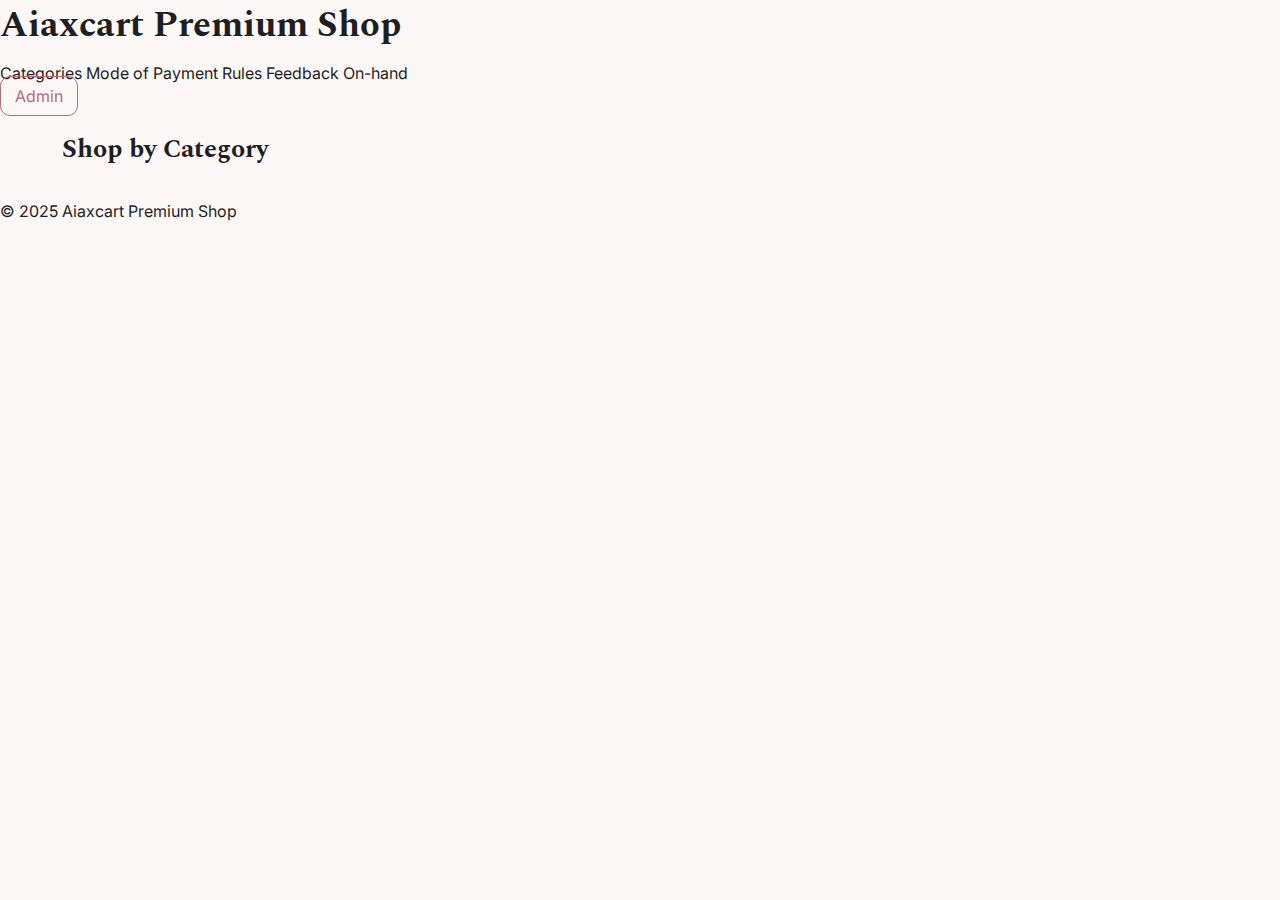
<file: Index.html>
<!doctype html>
<html lang="en">
<head>
  <meta charset="utf-8" />
  <meta name="viewport" content="width=device-width, initial-scale=1" />
  <title>Aiaxcart Premium Shop</title>
  <link rel="stylesheet" href="style.css" />
</head>
<body>
  <header>
    <h1>Aiaxcart Premium Shop</h1>
    <nav id="topTabs">
      <a href="#" class="active" data-tab="categories">Categories</a>
      <a href="#" data-tab="payments">Mode of Payment</a>
      <a href="#" data-tab="rules">Rules</a>
      <a href="#" data-tab="feedback">Feedback</a>
      <a href="#" data-tab="onhand">On-hand</a>
    </nav>
    <a href="admin.html" class="btn ghost">Admin</a>
  </header>

  <main class="container">
    <section id="categories" class="tab">
      <div class="section-head">
        <h2>Shop by Category</h2>
        <div id="catChips"></div>
      </div>
      <div id="grid" class="grid"></div>
    </section>

    <section id="payments" class="tab hidden">
      <h2>Accepted Payments</h2>
      <ul class="list">
        <li><b>GCash</b> — send exact amount then include ref. # on checkout</li>
        <li><b>Maya</b> — supported; include ref. # on checkout</li>
        <li><b>Bank Transfer</b> — BDO/UnionBank (send receipt)</li>
      </ul>
    </section>

    <section id="rules" class="tab hidden">
      <h2>Rules</h2>
      <ol class="list">
        <li>Orders are processed after a valid reference number or receipt is submitted.</li>
        <li>No refunds for digital items once delivered.</li>
        <li>Use a correct, reachable email address.</li>
        <li>Message us for any concerns via Telegram or Messenger.</li>
      </ol>
    </section>

    <section id="feedback" class="tab hidden">
      <h2>Feedback / Vouches</h2>
      <textarea id="feedbackText" class="input" placeholder="Write your feedback here…"></textarea>
      <button class="btn" id="sendFeedback">Send Feedback</button>
      <div id="feedbackList" class="stack" style="margin-top:16px;"></div>
    </section>

    <section id="onhand" class="tab hidden">
      <h2>Available On-hand Accounts</h2>
      <div id="onhandList" class="grid"></div>
    </section>
  </main>

  <footer>© 2025 Aiaxcart Premium Shop</footer>

  <!-- Checkout modal -->
  <dialog id="checkout">
    <form method="dialog" class="modal">
      <button value="close" class="close">×</button>
      <h3 id="ckTitle">Checkout</h3>
      <p id="ckSubtitle" class="muted"></p>

      <label class="label">Name</label>
      <input id="ckName" class="input" required />
      <label class="label">Email</label>
      <input id="ckEmail" class="input" type="email" required />
      <label class="label">Reference number (or upload receipt)</label>
      <input id="ckRef" class="input" placeholder="e.g., GCash REF123456789" />
      <input id="ckFile" class="input" type="file" accept="image/*,application/pdf" />
      <div class="hstack right">
        <button class="btn" id="placeBtn" type="button">Place Order</button>
      </div>
      <p id="ckMsg" class="muted"></p>
    </form>
  </dialog>

  <script type="module" src="app.js"></script>
  <script type="module" src="shop.js"></script>
</body>
</html>
</file>
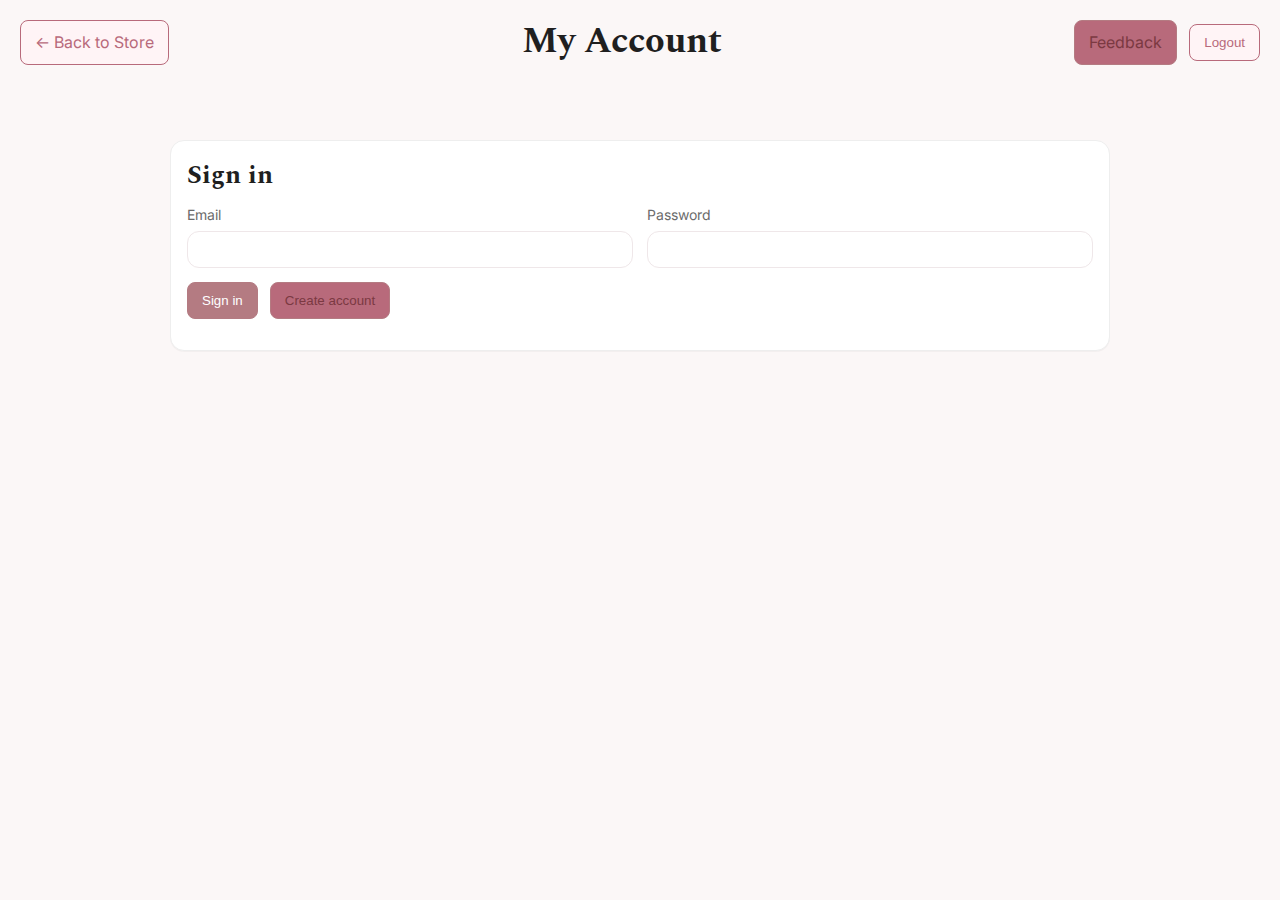
<file: account.html>
<!doctype html>
<html lang="en">
<head>
  <meta charset="utf-8" />
  <meta name="viewport" content="width=device-width,initial-scale=1" />
  <title>My Account</title>
  <link rel="stylesheet" href="style.css" />
  <style>
    /* Small alignment touch-ups just for the account page */
    header {
      display:flex; align-items:center; justify-content:space-between;
      gap:12px; padding:16px 20px;
    }
    header .right { display:flex; gap:10px; align-items:center; }
    .btn { padding:10px 14px; border:1px solid #b47b82; border-radius:8px; color:#7b3942; }
    .btn.ghost { background:#fff4f6; }
    .btn.primary { background:#b47b82; color:#fff; border-color:#b47b82; }
    .row { display:flex; gap:12px; align-items:center; }
    .field { display:flex; flex-direction:column; gap:6px; }
    .form-row { display:grid; grid-template-columns:1fr 1fr; gap:14px; align-items:end; }
    @media (max-width:700px){ .form-row{ grid-template-columns:1fr; } }
    .muted { color:#7c7c7c; font-size:0.95rem; }
    .card { background:#fff; border:1px solid #eee; border-radius:14px; padding:16px; }
    #authMsg { color:#a13745; margin-top:6px; }
    #msg { margin-top:8px; color:#3c6c3c; }
  </style>
</head>
<body>

<header class="row" style="align-items:center">
  <a href="index.html" class="btn ghost">← Back to Store</a>
  <h1 style="margin:0; flex:1; text-align:center">My Account</h1>
  <div class="row" style="gap:12px">
    <a href="feedback.html" class="btn">Feedback</a>
    <button id="logoutBtn" class="btn ghost">Logout</button>
  </div>
</header>

<main class="container">
  <div id="ordersBox"></div>
</main>

<script type="module" src="account.js"></script>


<main class="container" style="padding:12px 20px; max-width:980px; margin:auto">

  <!-- AUTH GATE -->
  <section id="authGate" class="card">
    <h2 style="margin-top:0">Sign in</h2>
    <form id="signinForm" class="form-row" autocomplete="on" novalidate>
      <div class="field">
        <label for="loginEmail">Email</label>
        <input id="loginEmail" type="email" required />
      </div>
      <div class="field">
        <label for="loginPass">Password</label>
        <input id="loginPass" type="password" required />
      </div>
      <div class="row" style="grid-column:1/-1">
        <button id="loginBtn"  type="submit" class="btn primary">Sign in</button>
        <button id="signupBtn" type="button" class="btn">Create account</button>
      </div>
    </form>
    <p id="authMsg" class="muted"></p>
  </section>

  <!-- APP AFTER LOGIN -->
  <section id="app" style="display:none">
    <section class="card" style="margin-bottom:16px">
      <h2 style="margin-top:0">Quick checkout</h2>

      <div class="row" style="flex-wrap:wrap; gap:14px">
        <div class="field">
          <label>Product</label>
          <select id="pSel"></select>
        </div>

        <div class="field">
          <label>Ownership</label>
          <select id="ownSel">
            <option value="solo">Solo</option>
            <option value="shared">Shared</option>
          </select>
        </div>

        <div class="field">
          <label>Type</label>
          <select id="credSel">
            <option value="account">Account</option>
            <option value="profile">Profile</option>
          </select>
        </div>

        <div class="field">
          <label>Duration</label>
          <select id="durSel">
            <option value="7">7 days</option>
            <option value="14">14 days</option>
            <option value="30" selected>1 month</option>
            <option value="60">2 months</option>
            <option value="90">3 months</option>
            <option value="120">4 months</option>
            <option value="150">5 months</option>
            <option value="180">6 months</option>
            <option value="210">7 months</option>
            <option value="240">8 months</option>
            <option value="270">9 months</option>
            <option value="300">10 months</option>
            <option value="330">11 months</option>
            <option value="360">12 months</option>
          </select>
        </div>

        <div class="field">
          <label>Amount</label>
          <div id="amountTxt" style="font-weight:700; padding:10px 0">₱0.00</div>
        </div>
      </div>

      <div class="divider" style="height:1px;background:#eee;margin:12px 0"></div>

      <div class="row" style="gap:18px; flex-wrap:wrap">
        <div class="row">
          <label><input type="radio" name="pm" value="gcash" checked> GCash</label>
          <label style="margin-left:12px"><input type="radio" name="pm" value="maya"> Maya</label>
        </div>

        <div id="gcashInfo" class="row" style="display:flex">
          <span class="muted">Send to</span>
          <b id="gcashNum">09XX-XXX-XXXX</b>
        </div>
        <div id="mayaInfo" class="row" style="display:none">
          <span class="muted">Send to</span>
          <b id="mayaNum">09YY-YYY-YYYY</b>
        </div>
      </div>

      <div class="row" style="margin-top:10px; flex-wrap:wrap; gap:14px">
        <div class="field">
          <label>Reference # (optional until paid)</label>
          <input id="refNo" placeholder="GCash/Maya Ref #" />
        </div>
        <div class="field">
          <label>Time sent (optional)</label>
          <input id="sentAt" type="datetime-local" />
        </div>
        <div class="field">
          <label>Upload receipt (optional)</label>
          <input id="receiptFile" type="file" accept="image/*,application/pdf" />
        </div>
      </div>

      <div class="row" style="margin-top:12px">
        <button id="placeBtn" class="btn primary">Place order</button>
        <span id="msg" class="muted"></span>
      </div>
    </section>

    <section class="card">
      <h2 style="margin-top:0">My Orders</h2>
      <div id="ordersBox" class="col"></div>
    </section>
  </section>

</main>

<!-- Make sure app.js loads first (creates the supabase client), then account.js -->
<script src="app.js"></script>
<script src="account.js"></script>
</body>
</html>
</file>
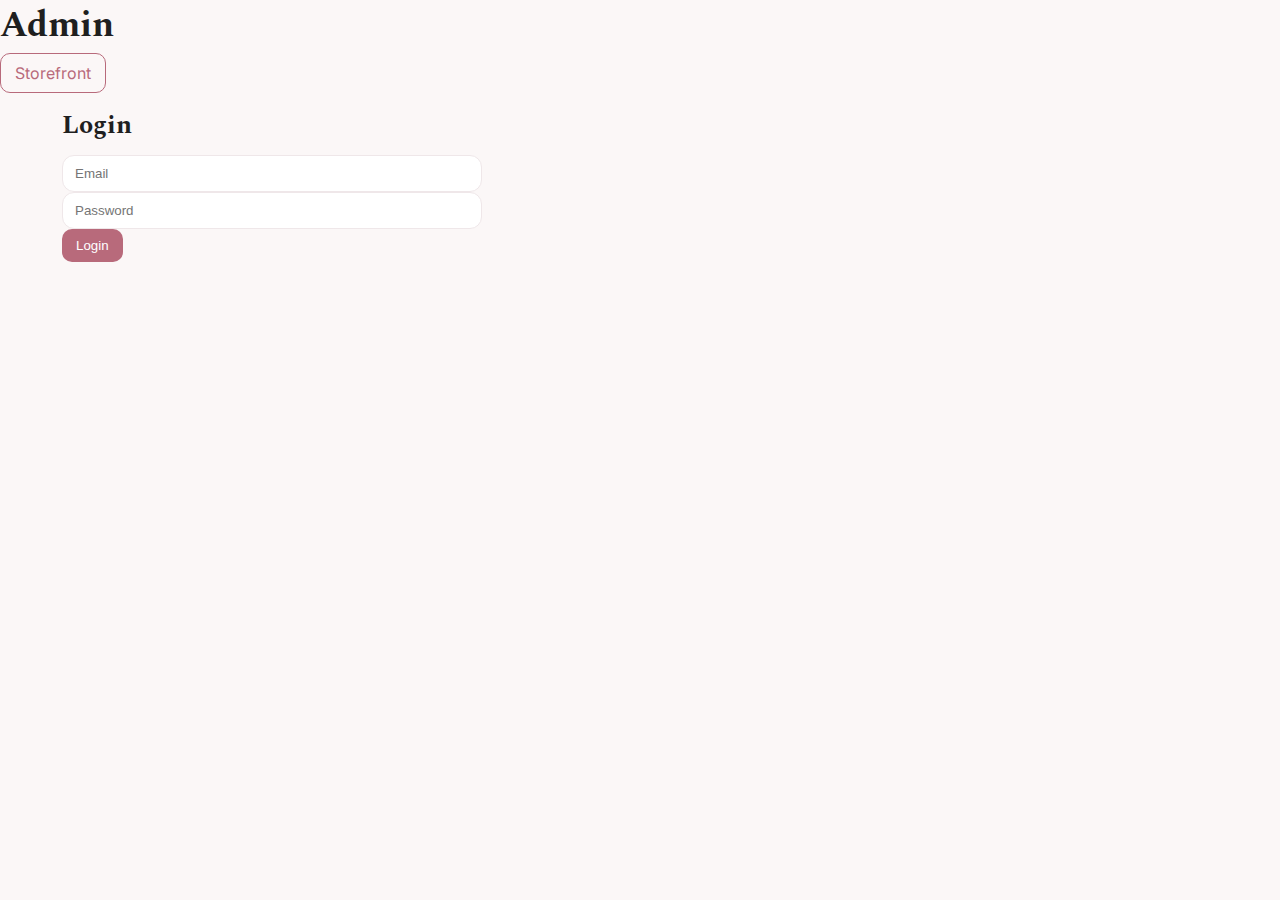
<file: Admin.html>
<!doctype html>
<html lang="en">
<head>
  <meta charset="utf-8"/>
  <meta name="viewport" content="width=device-width, initial-scale=1"/>
  <title>Admin • Aiaxcart</title>
  <link rel="stylesheet" href="style.css"/>
</head>
<body>
<header>
  <h1>Admin</h1>
  <div class="hstack">
    <a class="btn ghost" href="index.html">Storefront</a>
  </div>
</header>

<main class="container">
  <section id="authBox">
    <h2>Login</h2>
    <div class="stack" style="max-width:420px">
      <input id="email" class="input" type="email" placeholder="Email"/>
      <input id="password" class="input" type="password" placeholder="Password"/>
      <button id="loginBtn" class="btn">Login</button>
      <p id="authMsg" class="muted"></p>
    </div>
  </section>

  <section id="adminArea" class="hidden">
    <div class="hstack right">
      <button id="logoutBtn" class="btn ghost">Logout</button>
    </div>

    <div class="grid">
      <!-- Products -->
      <div class="card">
        <h3>Products</h3>
        <form id="prodForm" class="stack">
          <select id="pCat" class="input"></select>
          <input id="pName" class="input" placeholder="Name"/>
          <input id="pPrice" class="input" type="number" step="0.01" placeholder="Price"/>
          <textarea id="pDesc" class="input" placeholder="Description"></textarea>
          <label><input type="checkbox" id="pAvail" checked/> Available</label>
          <input id="pStock" class="input" type="number" placeholder="Available stock (on-hand count)"/>
          <button class="btn" type="submit">Add / Update</button>
        </form>
        <div id="prodList" class="stack" style="margin-top:12px;"></div>
      </div>

      <!-- On-hand Accounts -->
      <div class="card">
        <h3>On-hand Accounts</h3>
        <form id="invForm" class="stack">
          <select id="invProd" class="input"></select>
          <input id="invUser" class="input" placeholder="Username / Email / Code"/>
          <input id="invSecret" class="input" placeholder="Password / Token"/>
          <input id="invNotes" class="input" placeholder="Notes (optional)"/>
          <button class="btn" type="submit">Add Account</button>
        </form>
        <div id="invList" class="stack" style="margin-top:12px;"></div>
      </div>

      <!-- Orders -->
      <div class="card">
        <h3>Orders</h3>
        <div id="orderList" class="stack"></div>
        <div class="hstack right" style="margin-top:8px;">
          <button class="btn ghost" id="csvBtn">Export CSV</button>
        </div>
      </div>

      <!-- Sales Summary -->
      <div class="card">
        <h3>Sales Summary</h3>
        <div id="stats" class="stack"></div>
      </div>
    </div>
  </section>
</main>

<script type="module" src="app.js"></script>
<script type="module" src="admin.js"></script>
</body>
</html>
</file>
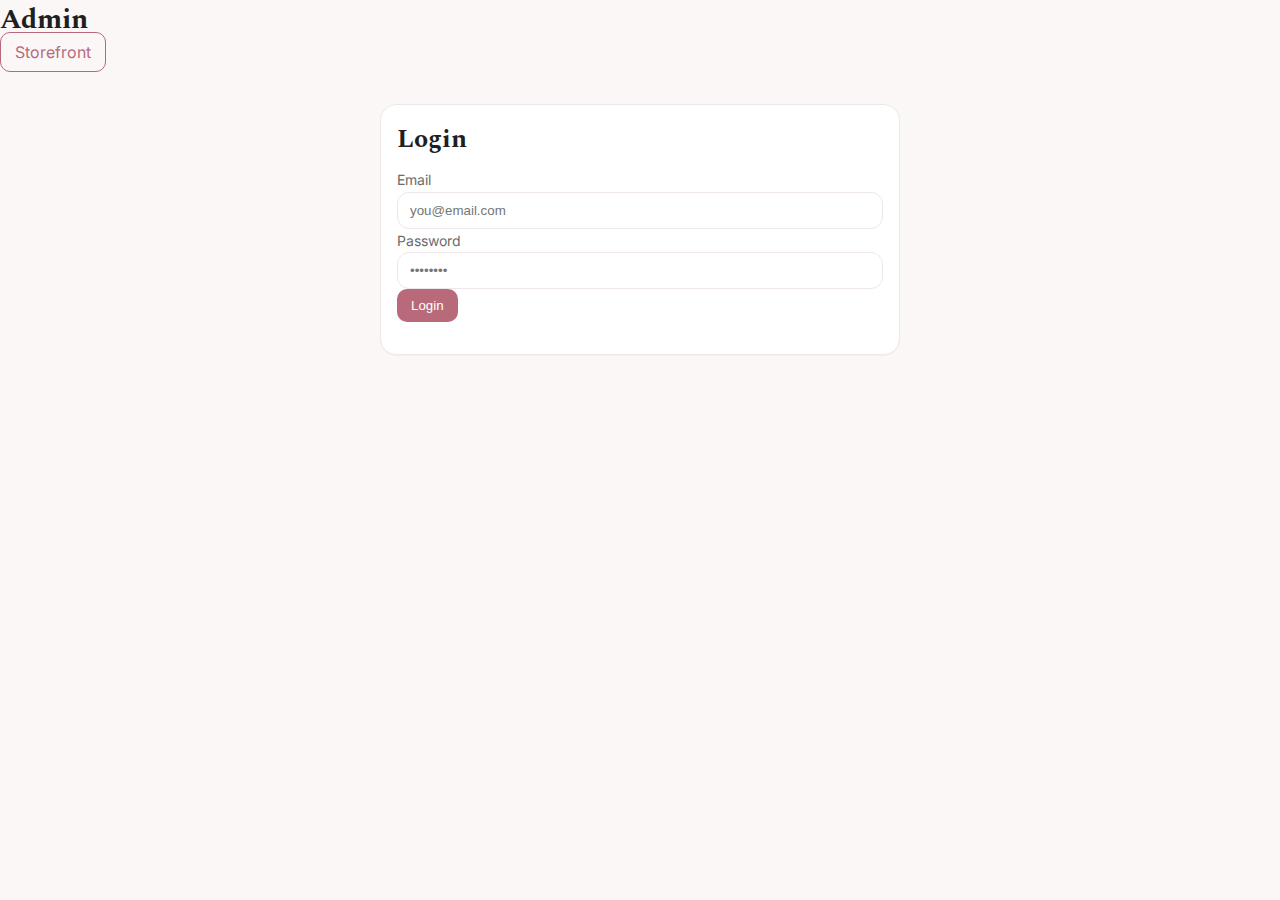
<file: admin.html>
<!DOCTYPE html>
<html lang="en">
<head>
  <meta charset="utf-8" />
  <meta name="viewport" content="width=device-width,initial-scale=1" />
  <title>Admin</title>

  <!-- Relative path para sa GitHub Pages project site -->
  <link rel="stylesheet" href="./style.css" />

  <!-- Module + defer para siguradong mag-run -->
  <script type="module" src="./admin.js" defer></script>
</head>

<body>
  <header class="topbar">
    <div class="brand"><span class="dot"></span> Admin</div>
    <a class="btn ghost" href="./Index.html">Storefront</a>
  </header>

  <!-- LOGIN BOX -->
  <section id="authBox" class="card" style="max-width:520px;margin:40px auto;">
    <h2>Login</h2>
    <div class="field">
      <label>Email</label>
      <input id="email" type="email" placeholder="you@email.com" />
    </div>
    <div class="field">
      <label>Password</label>
      <input id="password" type="password" placeholder="••••••••" />
    </div>
    <button id="loginBtn" type="button" class="btn">Login</button>
    <p id="authMsg" class="muted" style="margin-top:8px;"></p>
  </section>

  <!-- ADMIN AREA (hidden until logged in) -->
  <main id="adminArea" class="hidden" style="padding:16px;max-width:1100px;margin:0 auto;">
    <div style="text-align:right;margin-bottom:12px;">
      <button id="logoutBtn" class="btn ghost">Logout</button>
    </div>

    <!-- your panels, keep the IDs as used by Admin.js -->
    <section class="grid-3">
      <div class="card">
        <h3>Products</h3>
        <form id="prodForm">
          <select id="pCat"></select>
          <input id="pName" placeholder="Name" />
          <input id="pPrice" type="number" step="0.01" placeholder="Price" />
          <textarea id="pDesc" placeholder="Description"></textarea>
          <label class="row"><input id="pAvail" type="checkbox" checked /> Available</label>
          <input id="pStock" type="number" min="0" placeholder="Available stock (on-hand count)" />
          <button class="btn" type="submit">Add / Update</button>
        </form>
        <div id="prodList" class="list"></div>
      </div>

      <div class="card">
        <h3>On-hand Accounts</h3>
        <form id="invForm">
          <select id="invProd" required>
            <option value="">Select product...</option>
          </select>
          <input id="invUser" placeholder="Username / Email / Code" required />
          <input id="invSecret" placeholder="Password / Token" required />
          <textarea id="invNotes" placeholder="Notes (optional)"></textarea>

          <fieldset class="row">
            <legend>Account type</legend>
            <label><input type="radio" name="accType" value="solo" checked /> Solo</label>
            <label><input type="radio" name="accType" value="shared" /> Shared</label>
            <label><input type="radio" name="accType" value="profile" /> Profile</label>
          </fieldset>

          <label>Duration</label>
          <select id="invDuration">
            <option>1 month</option>
            <option>3 months</option>
            <option>6 months</option>
            <option>1 year</option>
            <option>lifetime</option>
          </select>

          <button class="btn" type="submit">Add Account</button>
        </form>
        <div id="invList" class="list"></div>
      </div>

      <div class="card">
        <h3>Orders</h3>
        <button id="csvBtn" class="btn ghost" type="button">Export CSV</button>
        <div id="orderList" class="list"></div>
      </div>
    </section>

    <section class="card" style="margin-top:16px;">
      <div id="stats"></div>
    </section>
  </main>

  <!-- IMPORTANT: Correct case, and type="module" -->
  <script type="module" src="./app.js"></script>
  <script type="module" src="./admin.js"></script>
</body>
</html>
</file>
<file: style.css>
@import url('https://fonts.googleapis.com/css2?family=Spectral:wght@500;700&family=Inter:wght@400;500;600&display=swap');

:root{
  --ink:#1f1f1f; --muted:#6b6b6b; --bg:#fbf7f7;
  --card:#fff; --chip:#e7cad2; --btn:#b86a7b; --btnTxt:#fff;
  --line:#efe7e9; --ghost:#d9c3ca;
}

*{box-sizing:border-box}
html,body{margin:0;padding:0;background:var(--bg);color:var(--ink);font: 16px/1.45 Inter, system-ui, -apple-system, Segoe UI, Roboto, Helvetica, Arial}
h1,h2,h3{font-family:Spectral,serif;margin:0 0 10px}
h1{font-size:36px} h2{font-size:26px} h3{font-size:20px}
a{color:inherit;text-decoration:none}
.muted{color:var(--muted)}
.container{max-width:1200px;margin:0 auto;padding:22px}
.header{display:flex;align-items:center;gap:12px;justify-content:space-between;margin-bottom:10px}
.brand{font-family:Spectral,serif;font-weight:700;font-size:28px}
.nav{display:flex;gap:10px;align-items:center}
.btn{background:var(--btn);color:var(--btnTxt);padding:9px 14px;border-radius:10px;border:0;cursor:pointer}
.btn.ghost{background:transparent;border:1px solid var(--btn);color:var(--btn)}
.btn.small{padding:6px 10px;border-radius:8px}
.badge{background:var(--chip);padding:4px 10px;border-radius:12px}
.pills{display:flex;gap:8px;flex-wrap:wrap}
.pill{background:var(--chip);padding:6px 10px;border-radius:999px;cursor:pointer}
.pill.active{background:var(--btn);color:#fff}
.grid{display:grid;grid-template-columns:repeat(4,1fr);gap:16px}
.card{background:var(--card);border:1px solid var(--line);border-radius:16px;padding:16px;box-shadow:0 1px 0 rgba(0,0,0,.03)}
.row{display:flex;gap:10px;align-items:center}
.flex{display:flex;justify-content:space-between;gap:10px;align-items:center}
.divider{height:1px;background:var(--line);margin:8px 0}
.price{font-weight:600}
.hidden{display:none!important}
input,select,textarea{width:100%;padding:10px 12px;border:1px solid var(--line);border-radius:12px;background:#fff}
label{font-size:14px;color:var(--muted)}
fieldset{border:0;padding:0;margin:0}
.modalScrim{position:fixed;inset:0;background:rgba(0,0,0,.2);display:none;align-items:center;justify-content:center}
.modal{width:520px;max-width:92vw;background:#fff;border-radius:20px;border:1px solid var(--line);padding:18px}
.chip{background:var(--chip);border-radius:999px;padding:2px 8px;margin-left:8px}
</file>
